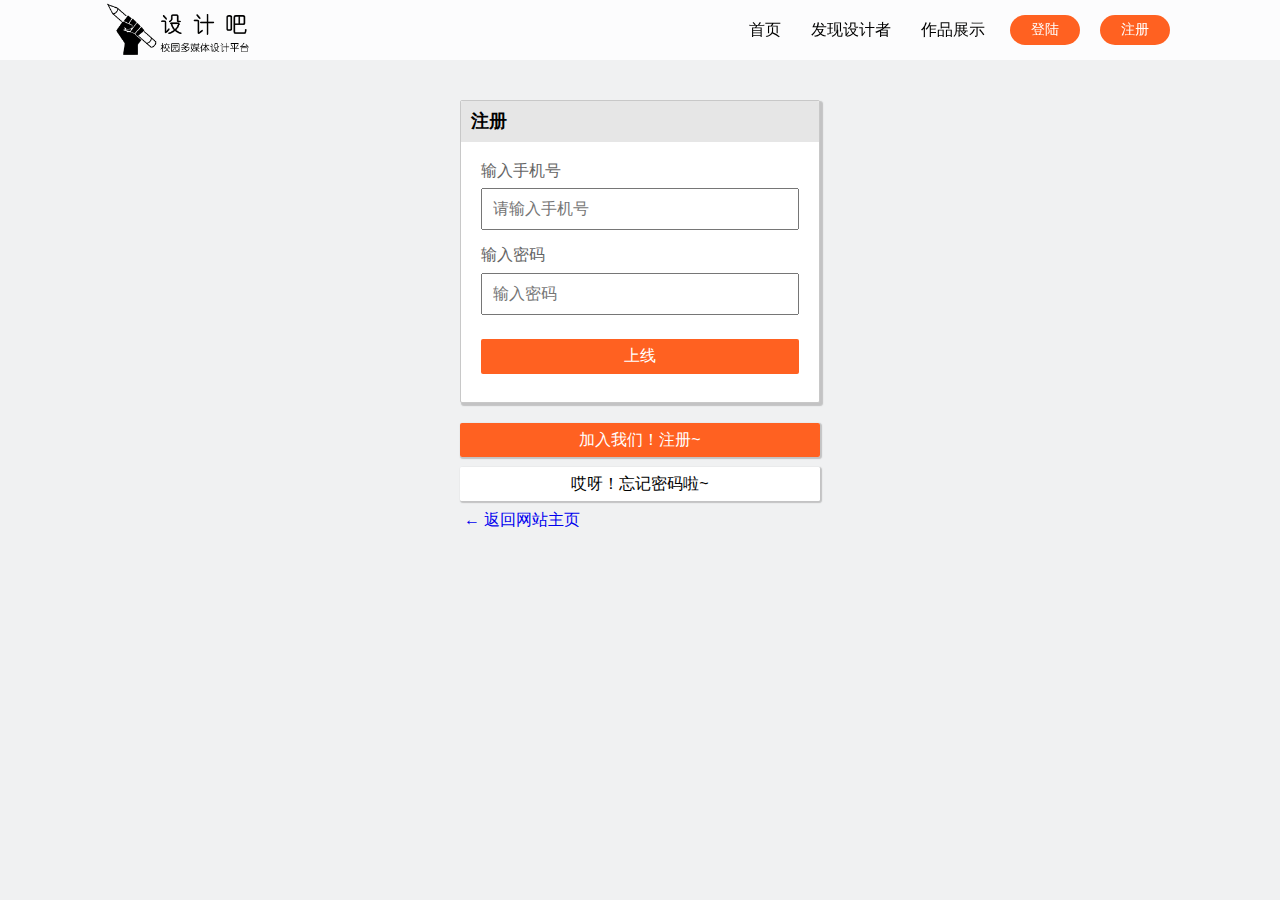
<file: login.html>
<!doctype html>
<html class="no-js" lang="">
<head>
	<meta charset="utf-8">
	<meta http-equiv="x-ua-compatible" content="ie=edge">
	<title>设计吧-校园多媒体设计平台</title>
	<meta name="description" content="">
	<meta name="viewport" content="width=device-width, initial-scale=1">
	<link rel="stylesheet" href="css/normalize.css">
	<link rel="stylesheet" href="css/main.css">
	<link rel="stylesheet" href="css/register.css">
</head>
<body>
	<div class="header">
		<div class="container clearfix">
			<a href="index.html"  class="left-inline">
				<img class="logo" src="img\logo.png">
			</a>
			<div class="login right-inline">
				<a class="item" href="login.html"> 登陆</a>
				<a class="item" href="register.html"> 注册</a>
			</div>
			<div class="nav right-inline">
				<a class="item" href="index.html">首页</a>
				<a class="item" href="designers.html">发现设计者</a>
				<a class="item" href="gallery.html">作品展示</a>
			</div>
		</div>
	</div>
	<div class="banner">
	</div>
	<div class="wrapper">
		<div class="panel panel-register">
			<div class="panel-header">注册</div>
			<div class="panel-body">
				<form action="#" method="post">
					<div class="form-group">
						<label for="username">输入手机号</label>
						<input type="text" name="username" placeholder="请输入手机号" />
					</div>
					<div class="form-group">
						<label for="password">输入密码</label>
						<input type="password" name="password" placeholder="输入密码" />
					</div>
					<button class="btn btn-primary">上线</button>
				</form>
			</div>
		</div>
	</div>
	<div class="wrapper">
		<div class="panel panel-toregister"><a href="register.html"><button class="btn btn-primary">加入我们！注册~</button></a></div>
	</div>
	<div class="wrapper">
		<div class="panel panel-forget"><a href="register.html"><button class="btn btn-default" href="#">哎呀！忘记密码啦~</button></a></div>
	</div>
	<div class="wrapper">
		<a href="index.html">&nbsp;&larr;&nbsp;返回网站主页</a>
	</div>
</body>
</html>
</file>
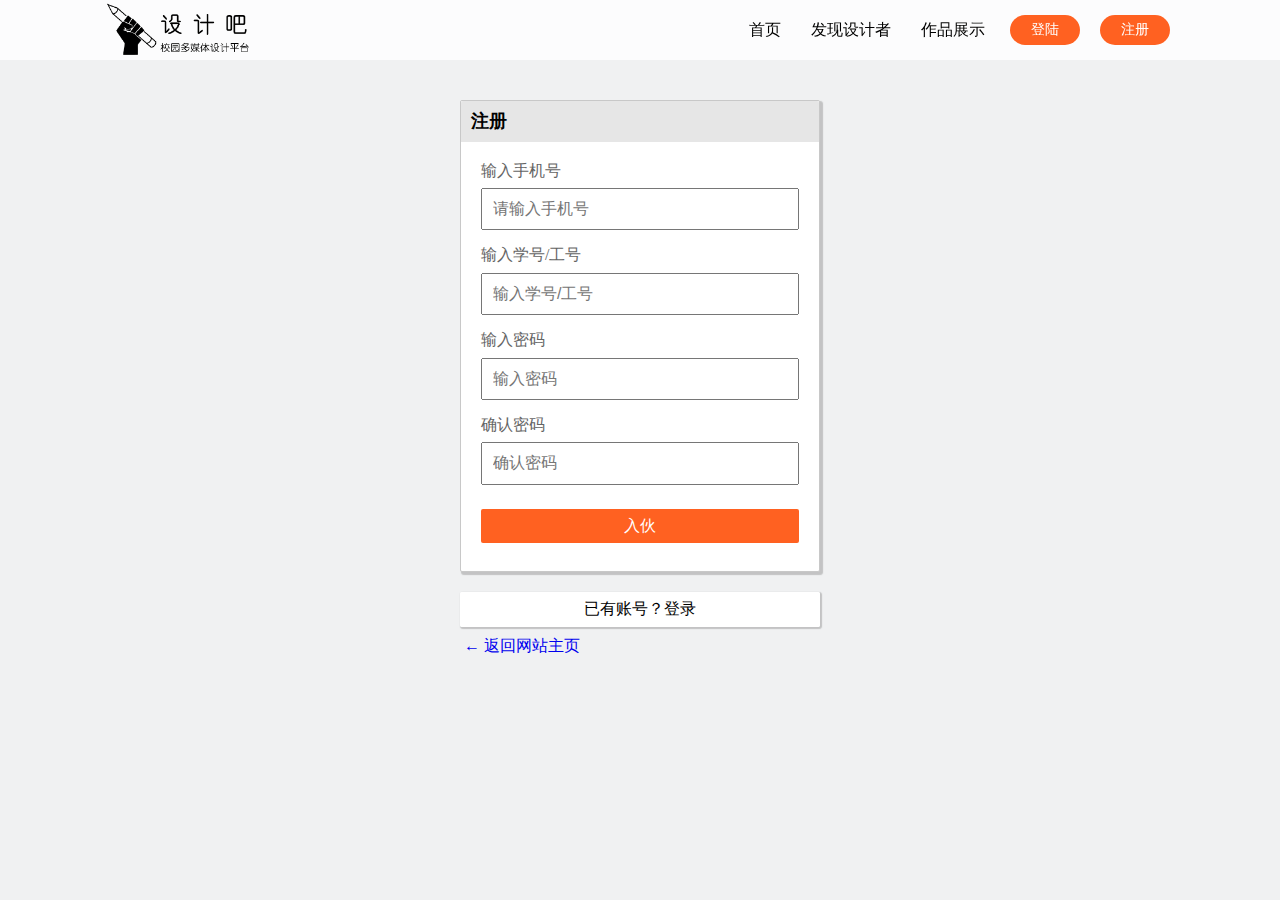
<file: register.html>
<!doctype html>
<html class="no-js" lang="">
<head>
	<meta charset="utf-8">
	<meta http-equiv="x-ua-compatible" content="ie=edge">
	<title>设计吧-校园多媒体设计平台</title>
	<meta name="description" content="">
	<meta name="viewport" content="width=device-width, initial-scale=1">
	<link rel="stylesheet" href="css/normalize.css">
	<link rel="stylesheet" href="css/main.css">
	<link rel="stylesheet" href="css/register.css">
</head>
<body>
	<div class="header">
		<div class="container clearfix">
			<a href="index.html"  class="left-inline">
				<img class="logo" src="img\logo.png">
			</a>
			<div class="login right-inline">
				<a class="item" href="login.html"> 登陆</a>
				<a class="item" href="register.html"> 注册</a>
			</div>
			<div class="nav right-inline">
				<a class="item" href="index.html">首页</a>
				<a class="item" href="designers.html">发现设计者</a>
				<a class="item" href="gallery.html">作品展示</a>
			</div>
		</div>
	</div>
	<div class="banner">
	</div>
	<div class="wrapper">
		<div class="panel panel-register">
			<div class="panel-header">注册</div>
			<div class="panel-body">
				<form action="#" method="post">
					<div class="form-group">
						<label for="username">输入手机号</label>
						<input type="text" name="username" placeholder="请输入手机号" />
					</div>
					<div class="form-group">
						<label for="number">输入学号/工号</label>
						<input type="text" name="number" placeholder="输入学号/工号" />
					</div>
					<div class="form-group">
						<label for="password">输入密码</label>
						<input type="password" name="password" placeholder="输入密码" />
					</div>
					<div class="form-group">
						<label for="repassword">确认密码</label>
						<input type="password" name="repassword" placeholder="确认密码" />
					</div>
					<button class="btn btn-primary">入伙</button>
				</form>
			</div>
		</div>
	</div>
	<div class="wrapper">
		<div class="panel panel-tologin"><a href="login.html"><button class="btn btn-default">已有账号？登录</button></a></div>

	</div>
	<div class="wrapper">
		<a href="index.html">&nbsp;&larr;&nbsp;返回网站主页</a>
	</div>
</body>
</html>
</file>
<file: css/main.css>
img{
    width:100%;
}
body{
    background-color: rgba(240, 241, 242, 1);
}
a:hover, a:visited, a:link, a:active {
    text-decoration:none;
}
.nav a:not(.active),.nav a:hover:not(.active), .nav a:visited:not(.active), .nav a:link:not(.active), .nav a:active:not(.active) {
    color: black;
}
.container{
    display: block;
    max-width:1080px;
    margin: 0 auto;
}
.clearfix:before,
.clearfix:after {
    content: " ";
    display: block;
    clear: both;
}
.left-inline{
    display: inline-flex;
    float: left;
}
.right-inline{
    display: inline-flex;
    float: right;
}
.left{
    float: left;
}
.right{
    float: right;
}
/*header*/
.header{
    background-color: rgba(255, 255, 255, 0.8);
    position: fixed;
    width: 100%;
}
.nav,.login{
    line-height: 30px;
    height: 60px;
    text-align: center;
}
.login .item{
    width: 70px;
    margin: 15px 10px;
}
.active{
    color: white;
    background-color: rgb(255, 97, 33);
}

.nav .item{
    padding: 15px 15px;
    font-size: 16px;
}
.header  img.logo{
    height: 60px;
    width: auto;
}
.login .item{
    background-color: rgb(255, 97, 33);
    -webkit-border-radius: 20px;
    -moz-border-radius: 20px;
    border-radius: 20px;
    color: white;
    font-size: 14px;
}

/*body*/
.banner{
    padding: 60px 0 0 0;
    position: relative;
    z-index: -1;
}
.banner img{
    width: 100%;
    height: 50%;
}
.banner .warpper{
    position: absolute;
    top: 60px;
    bottom: 3px;
    width: 52%;
    z-index:100;
    background-color:rgba(0, 0, 0,0.6);
}
.banner .word{
    position: absolute;
    color: white;
    width: 100%;
    top: 50%;
    z-index:100;
    left: 10px;
    font-size: 5vw;
    font-family: 黑体;
}
</file>
<file: css/register.css>
.wrapper{
	margin: 10px auto;
	max-width: 360px;
}
.panel{
	background-color:white;
	-webkit-border-radius: 2px;
	-moz-border-radius: 2px;
	border-radius: 2px;
	box-shadow: 1px 1px 1px 1px rgba(150,150,150,0.5);
}
.panel-register{
	margin-top: 40px;
	border: 1px solid rgb(200, 200, 200);
	box-shadow: 2px 2px 1px 1px rgba(150,150,150,0.5);
}
.panel-toregister,.panel-tologin{
	margin-top: 20px;
}
.panel-header{
	background: rgb(230, 230, 230);
	-webkit-border-radius: 2px 2px 0 0;
	-moz-border-radius: 2px 2px 0 0;
	border-radius  : 2px 2px 0 0;
	font-weight: bold;
	padding: 10px;
	font-size: 18px;
}
.panel-body{
	margin: 20px;
}
.panel-body form{
	width: 100%;
}
.panel-body *{
	webkit-box-sizing: border-box;
	-moz-box-sizing: border-box;
	box-sizing: border-box;
	width: 100%;
	margin: 8px 0;
}
.form-group label{
	color: rgb(100, 100, 100);
}
.form-group input{
	padding: 10px;
}
.btn{
	border: none;
	-webkit-border-radius: 2px;
	-moz-border-radius: 2px;
	border-radius: 2px;
	width: 100%;
	padding: 8px;
	outline:none;
	cursor:pointer;
}
.btn:hover,.btn:active,.btn.focus{
	outline:none;
	border: none;
}
.btn-default,.btn-default:focus{
	color: black;
	background-color: rgb(255, 255, 255);
}
.btn-default:hover{
	color: black;
	background-color: rgb(200, 200, 200);

}

.btn-default:active{
	color: black;
	background-color: rgb(224, 224, 224);
}
.btn-primary,.btn-primary:focus{
	color: white;
	background-color: rgb(255, 97, 33);
}
.btn-primary:hover{
	color: white;
	background-color: rgb(210, 80, 20);
}
.btn-primary:active{
	color: white;
	background-color: rgb(230, 85, 28);
}
</file>
